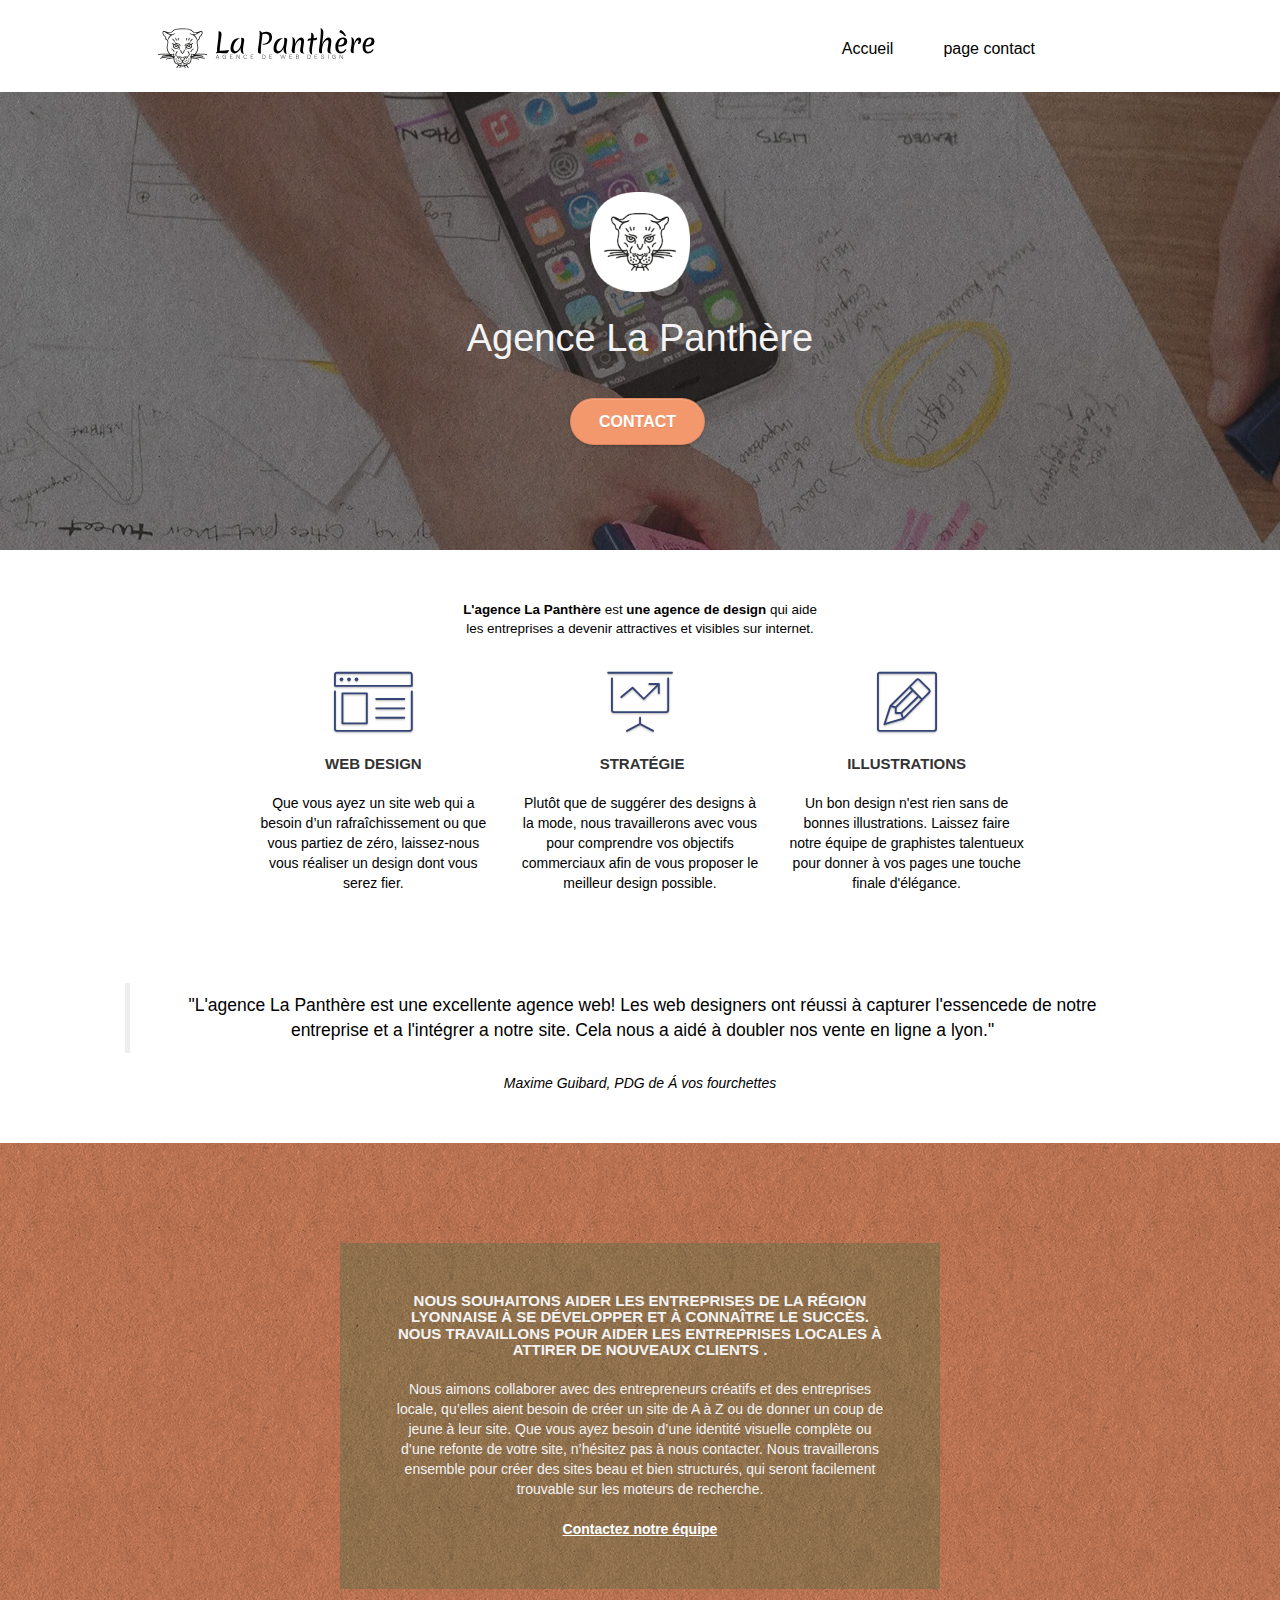
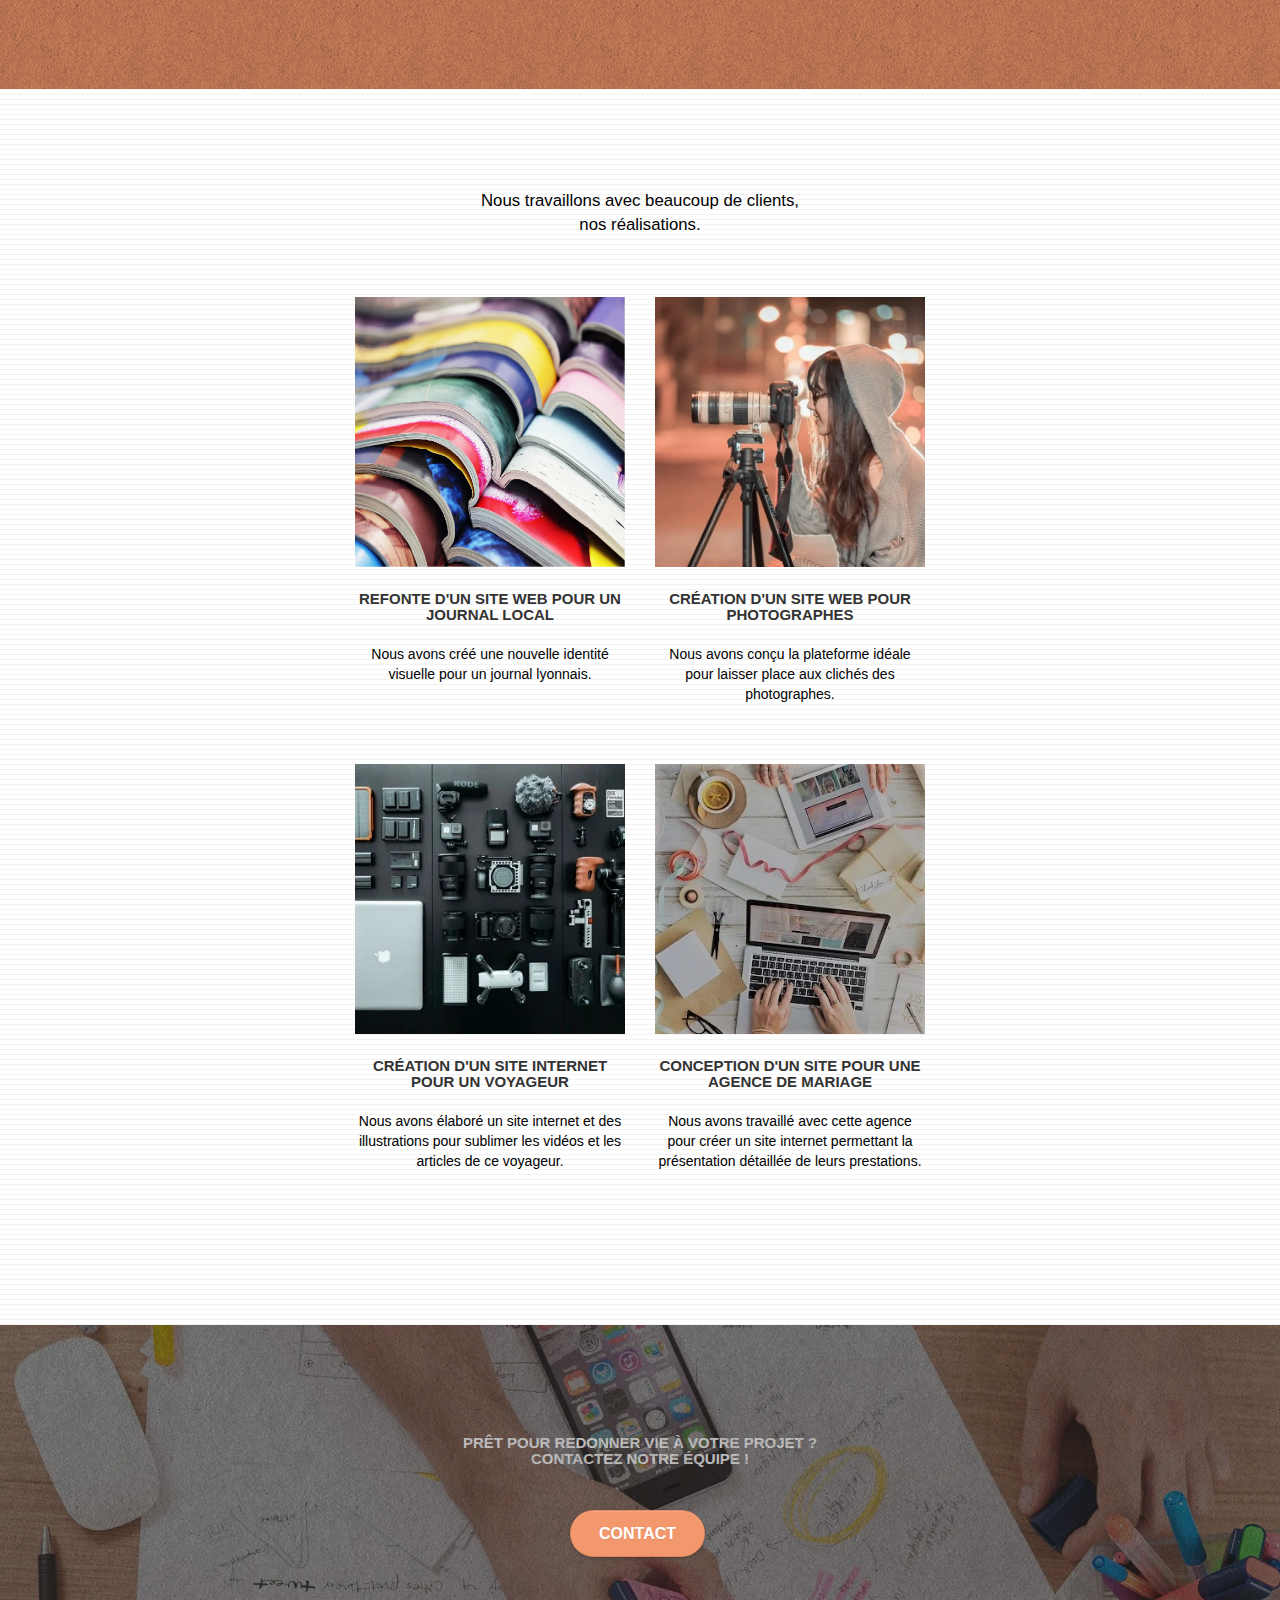
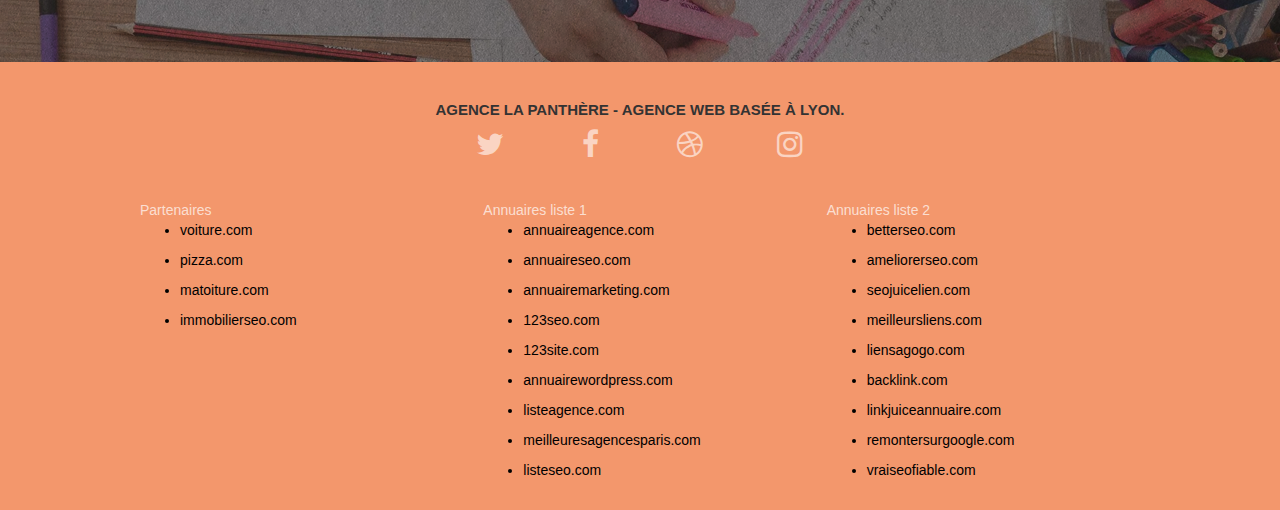
<file: index.html>
<!doctype html>
<html lang="fr">
<head>
    <meta charset="utf-8">
	<link rel="canonical" href="https://nicolas1-96.github.io/Starting-/" />
	<meta name="author" content="Agence La Panthère, Nicolas CASTILLO QUESADA">
	<link rel="shortcut icon" type="image/png" href="favicon.jpg">
    <meta name="keywords" content="seo, google, site web, site internet, agence design paris, agence design, agence design,agence design,agence design,agence design,agence design,agence design,agence design,agence design">
    <meta name="description" content="Agence La Panthère , agence design paris, agence design lion, Création de sites web">
    <meta name="viewport" content="width=device-width, initial-scale=1.0, viewport-fit=cover">
    
	<meta property="og:type" content="website">
	<meta property="og:url" content="https://nicolas1-96.github.io/Starting-/">
	<meta property="og:title" content="La Panthère agence. Agence de web design à Lyon. Stratégie personnalisée. Illustrations d'élégance.">
	<meta property="og:description" content="La Panthère agence, Agence design paris, Création de sites web, Refonte de site web, aide au développement d'entreprise par web design, la statégie, et les illustrations">
	<meta property="og:image" content="https://github.com/nicolas1-96/Starting-/blob/master/img/logo.webp">
	
	<meta property="twitter:card" content="website">
	<meta property="twitter:url" content="https://nicolas1-96.github.io/Starting-/">
	<meta property="twitter:title" content="La Panthère agence. Agence de web design à Lyon. Stratégie personnalisée. Illustrations d'élégance.">
	<meta property="twitter:description" content="La Panthère agence, Agence design paris, Création de sites web, Refonte de site web, aide au développement d'entreprise par web design, la statégie, et les illustrations">
	<meta property="twitter:image" content="https://github.com/nicolas1-96/Starting-/blob/master/img/logo.webp">


	<link rel="stylesheet" type="text/css" href="./css/bootstrap.css">
	<link rel="stylesheet" type="text/css" href="style.css">
	<link rel="stylesheet" type="text/css" href="./css/font-awesome.css">
	<link rel="stylesheet" type="text/css" href="./css/et-line.css">
	
    

    <title>Agence La Panthère, Agence de web design à Lyon, Création de sites web</title>

    
<!-- Analytics -->
 
<!-- Analytics END -->
    
</head>
<body>
<!-- Principal conteneur -->
<div class="page-container">
    
<!-- bloc-0 -->
<div class="bloc bgc-white l-bloc " id="bloc-0">
	<div class="container bloc-sm">

		<nav class="navbar row">
			<div class="navbar-header">
				<div class="keywords" style="color:#cccccc;font-size:1px;"></div>
				<a class="navbar-brand" href="index.html"><img src="img/agence-la-panthere-monochrome.svg" alt="agence-la-panthere-monochrome" height="40" width="250" /></a>
				<div class="keywords" style="color:#cccccc;font-size:1px;"></div>
				<button id="nav-toggle" type="button" class="ui-navbar-toggle navbar-toggle" data-toggle="collapse" data-target=".navbar-1">
						<span class="sr-only">Toggle navigation</span><span class="icon-bar"></span><span class="icon-bar"></span><span class="icon-bar"></span>
					</button>
			</div>
			<div class="collapse navbar-collapse navbar-1 special-dropdown-nav">
				<ul class="site-navigation nav navbar-nav">
					<li>
						<a href="index.html">Accueil</a>
					</li>
					<li>
					</li>
					<li>
						<a href="page2.html">page contact</a>
					</li>
				</ul>
			</div>
		</nav>
	</div>
</div>
<!-- bloc-0 END -->

<!-- bloc-1-presentation -->
<div class="bloc bgc-dark-slate-blue bg-banniere d-bloc bg-t-edge bloc-bg-texture texture-paper b-parallax" id="bloc-1-hero">
	<div class="container bloc-lg">
		<div class="row tight-width-whitespace">
			<div class="col-sm-12">
				<img src="img/logo.webp" class="center-block image-resize-mode" width="100" height="100" alt="Agence La Panthère, agence web paris, création logo paris" />
				<h2 class="text-center hero-bloc-text tc-white ">
					Agence La Panthère
				</h2>
				<div class="text-center">
					<a href="page2.html" class="btn btn-lg btn-clean btn-rd cta-hero btn-atomic-tangerine" id="cta-hero">Contact</a>
				</div>
			</div>
		</div>
	</div>
</div>
<!-- bloc-1-presentation END -->

<!-- bloc-2-services -->
<div class="bloc bgc-white l-bloc" id="bloc-2-services">
	<div class="container bloc-md">
		<div class="text-seo"><p><strong>L'agence La Panthère </strong> est <strong>une agence de design</strong> qui aide
			<br>les entreprises a devenir attractives et visibles sur internet.</p></div>
		<div class="row voffset-lg med-width-whitespace">
			<div class="col-sm-4">
				<div class="text-center">
					<span class="et-icon-browser sm-shadow icon-dark-slate-blue icons icon-lg"></span>
				</div>
				<h3 class="mg-md text-center">
					Web design
				</h3>
				<p class="text-center ">
					Que vous ayez un site web qui a besoin d&rsquo;un rafraîchissement ou que vous partiez de zéro, laissez-nous vous réaliser un design dont vous serez fier.
				</p>
			</div>
			<div class="col-sm-4">
				<div class="text-center">
					<span class="et-icon-presentation sm-shadow icon-dark-slate-blue icons icon-lg"></span>
				</div>
				<h3 class="mg-md text-center">
					&nbsp;Stratégie
				</h3>
				<p class="text-center ">
					Plutôt que de suggérer des designs à la mode, nous travaillerons avec vous pour comprendre vos objectifs commerciaux afin de vous proposer le meilleur design possible.<br>
				</p>
			</div>
			<div class="col-sm-4">
				<div class="text-center">
					<span class="et-icon-edit sm-shadow icon-dark-slate-blue icons icon-lg"></span>
				</div>
				<h3 class="mg-md text-center">
					Illustrations
				</h3>
				<p class="text-center ">
					Un bon design n'est rien sans de bonnes illustrations. Laissez faire notre équipe de graphistes talentueux pour donner à vos pages une touche finale d'élégance.
				</p>
			</div>
		</div>
		<div class="row voffset-lg voffset">
			<blockquote  cite="https://nicolas1-96.github.io/Starting-/" class="remplacement__citation">
				"L'agence La Panthère est une excellente agence web! Les
				  web designers ont réussi à capturer l'essencede de notre 
				  entreprise et a l'intégrer a notre site. Cela nous a aidé à 
				  doubler nos vente en ligne a lyon." 	 
			</blockquote>
			<cite class="remplacement__auteur">Maxime Guibard, PDG de Á vos fourchettes</cite>
		</div>
	</div>
</div>
<!-- bloc-2-services END -->

<!-- bloc-3-what-i-do -->
<div class="bloc tc-white bgc-atomic-tangerine bg-presentation d-bloc bloc-bg-texture texture-paper b-parallax" id="bloc-3-what-i-do">
	<div class="container bloc-lg">
		<div class="row tight-width-whitespace black-background">
			<div class="col-sm-12">
				<h3 class="mg-md text-center tc-white">
					Nous souhaitons aider les entreprises de la région Lyonnaise à se développer et à connaître le succès. Nous travaillons pour aider les entreprises locales à attirer de nouveaux clients .<br>
				</h3>
				<p class="text-center white">
					Nous aimons collaborer avec des entrepreneurs créatifs et des entreprises locale, qu’elles aient besoin de créer un site de A à Z ou de donner un coup de jeune à leur site. Que vous ayez besoin d’une identité visuelle complète ou d’une refonte de votre site, n’hésitez pas à nous contacter. Nous travaillerons ensemble pour créer des sites beau et bien structurés, qui seront facilement trouvable sur les moteurs de recherche. <br><br><a class="ltc-white bold-link" href="page2.html">Contactez notre équipe</a><br>
				</p>
			</div>
		</div>
	</div>
</div>
<!-- bloc-3-what-i-do END -->

<!-- bloc-4-portfolio -->
<div class="bloc bgc-white bg-lines-h2-bg bg-repeat l-bloc" id="bloc-4-portfolio">
	<div class="container bloc-lg">
		<div class="row">
			<div class="col-sm-12 text-center">
				<p class="remplacement__titre-2">Nous travaillons avec beaucoup de clients, <br> nos réalisations.</p>
			</div>
		</div>
		<div class="row tight-width-whitespace portfolio-row">
			<div class="col-sm-6">
				<a href="#" data-lightbox="img/1.webp" data-gallery-id="gallery-1" data-caption="Refonte d'un site web pour un journal local" data-frame="snapshot-lb"><img src="img/1.webp" width="320" height="320" class="img-responsive portfolio-thumb" alt="Empilement de livres ouverts en décalage et aux couleurs diverses." /></a>
				<h3 class="mg-md text-center">
					Refonte d'un site web pour un journal local
				</h3>
				<p class="text-center">
					Nous avons créé une nouvelle identité visuelle pour un journal lyonnais.
				</p>
			</div>
			<div class="col-sm-6">
				<a href="#" data-lightbox="img/2.webp" data-gallery-id="gallery-1" data-caption="Création d'un site web pour photographes" data-frame="snapshot-lb"><img src="img/2.webp" width="320" height="320" class="img-responsive portfolio-thumb" alt="Jeune photographe de rue prenant un cliché dans la nuit." /></a>
				<h3 class="mg-md text-center">
					Création d'un site web pour photographes
				</h3>
				<p class="text-center">
					Nous avons conçu la plateforme idéale pour laisser place aux clichés des photographes.
				</p>
			</div>
		</div>
		<div class="row tight-width-whitespace portfolio-row">
			<div class="col-sm-6">
				<a href="#" data-lightbox="img/3.webp" data-gallery-id="gallery-1" data-caption="Création d'un site internet pour un voyageur" data-frame="snapshot-lb"><img src="img/3.webp" width="320" height="320" class="img-responsive portfolio-thumb"  alt="Divers éléments d'appareils photo, ordinateur, micro, batteries d'énergie..." /></a>
				<h3 class="mg-md text-center">
					Création d'un site internet pour un voyageur
				</h3>
				<p class="text-center">
					Nous avons élaboré un site internet et des illustrations pour sublimer les vidéos et les articles de ce voyageur.
				</p>
			</div>
			<div class="col-sm-6">
				<a href="#" data-lightbox="img/4.webp" data-gallery-id="gallery-1" data-caption="Conception d'un site pour une agence de mariage" data-frame="snapshot-lb"><img src="img/4.webp" width="320" height="320" class="img-responsive portfolio-thumb" alt="Table de travail avec des rubans, des cartes postales, ciseau, des enveloppes, du scotch..." /></a>
				<h3 class="mg-md text-center">
					Conception d'un site pour une agence de mariage
				</h3>
				<p class="text-center">
					Nous avons travaillé avec cette agence pour créer un site internet permettant la présentation détaillée de leurs prestations.
				</p>
			</div>
		</div>
	</div>
</div>
<!-- bloc-4-portfolio END -->

<!-- bloc-5-cta -->
<div class="bloc bgc-dark-slate-blue bg-banniere d-bloc bloc-bg-texture texture-paper" id="bloc-5-cta">
	<div class="container bloc-lg">
		<div class="row">
			<h3 class="mg-md text-center tc-white">
				Prêt pour redonner vie à votre projet ?<br>Contactez notre équipe !
			</h3>
			<div class="col-sm-12 text-center">
				<a href="page2.html" class="btn btn-atomic-tangerine btn-clean btn-rd btn-lg cta-hero">Contact</a>
			</div>
		</div>
	</div>
</div>
<!-- bloc-5-cta END -->

<!-- Footer - bloc-8 -->
<footer>
 <div class="bloc bgc-atomic-tangerine d-bloc" id="bloc-8">
	<div class="container bloc-sm">
		<div class="row">
			<div class="col-sm-12">
				<h3 class="text-center titre-footer">
					Agence La Panthère - Agence web basée à Lyon.</h3>
				<div class="row row-no-gutters social">
					<div class="col-sm-3">
						<div class="text-center">
							<a class="social" href="https://twitter.com "><span class="fa fa-twitter icon-md"></span></a>
						</div>
					</div>
					<div class="col-sm-3">
						<div class="text-center">
							<a class="social" href="https://fr-fr.facebook.com"><span class="fa fa-facebook icon-md"></span></a>
						</div>
					</div>
					<div class="col-sm-3">
						<div class="text-center">
							<a class="social" href="https://dribbble.com"><span class="fa fa-dribbble icon-md"></span></a>
						</div>
					</div>
					<div class="col-sm-3">
						<div class="text-center">
							<a class="social" href="https://www.instagram.com"><span class="fa fa-instagram icon-md"></span></a>
						</div>
					</div>
					<div class="keywords" style="color:#F3976C;">Agence web à paris, stratégie web, web design, illustrations, design de site web, site web, web, internet, site internet, site</div>
				</div>
				<div class="row">
					<div class="col-sm-4">
						Partenaires
							<ul class="liens-footer">
								<li>voiture.com</li>
								<li>pizza.com</li>
								<li>matoiture.com</li>
								<li>immobilierseo.com</li>
							</ul>		
					</div>
					<div class="col-sm-4">
						Annuaires liste 1
						<ul class="liens-footer">
							<li>annuaireagence.com</li>
							<li>annuaireseo.com</li>
							<li>annuairemarketing.com</li>
							<li>123seo.com</li>
							<li>123site.com</li>
							<li>annuairewordpress.com</li>
							<li>listeagence.com</li>
							<li>meilleuresagencesparis.com</li>
							<li>listeseo.com</li>
						</ul>
					</div>
					<div class="col-sm-4">
						Annuaires liste 2
						<ul class="liens-footer">
							<li>betterseo.com</li>
							<li>ameliorerseo.com</li>
							<li>seojuicelien.com</li>
							<li>meilleursliens.com</li>
							<li>liensagogo.com</li>
							<li>backlink.com</li>
							<li>linkjuiceannuaire.com</li>
							<li>remontersurgoogle.com</li>
							<li>vraiseofiable.com</li>
						</ul>
					</div>
				</div>
			</div>
		</div>
	</div>
 </div>
</footer>
<!-- Footer - bloc-8 END -->

</div>
<!-- Principal conteneur END -->
    
<script src="./js/jquery-2.1.0.js"></script>
	<script src="./js/bootstrap.js"></script>
	<script src="./js/blocs.js"></script>
	<script src="./js/jquery.touchSwipe.js" defer></script>
	<script src="./js/gmaps.js"></script>
</body>
</html>
</file>
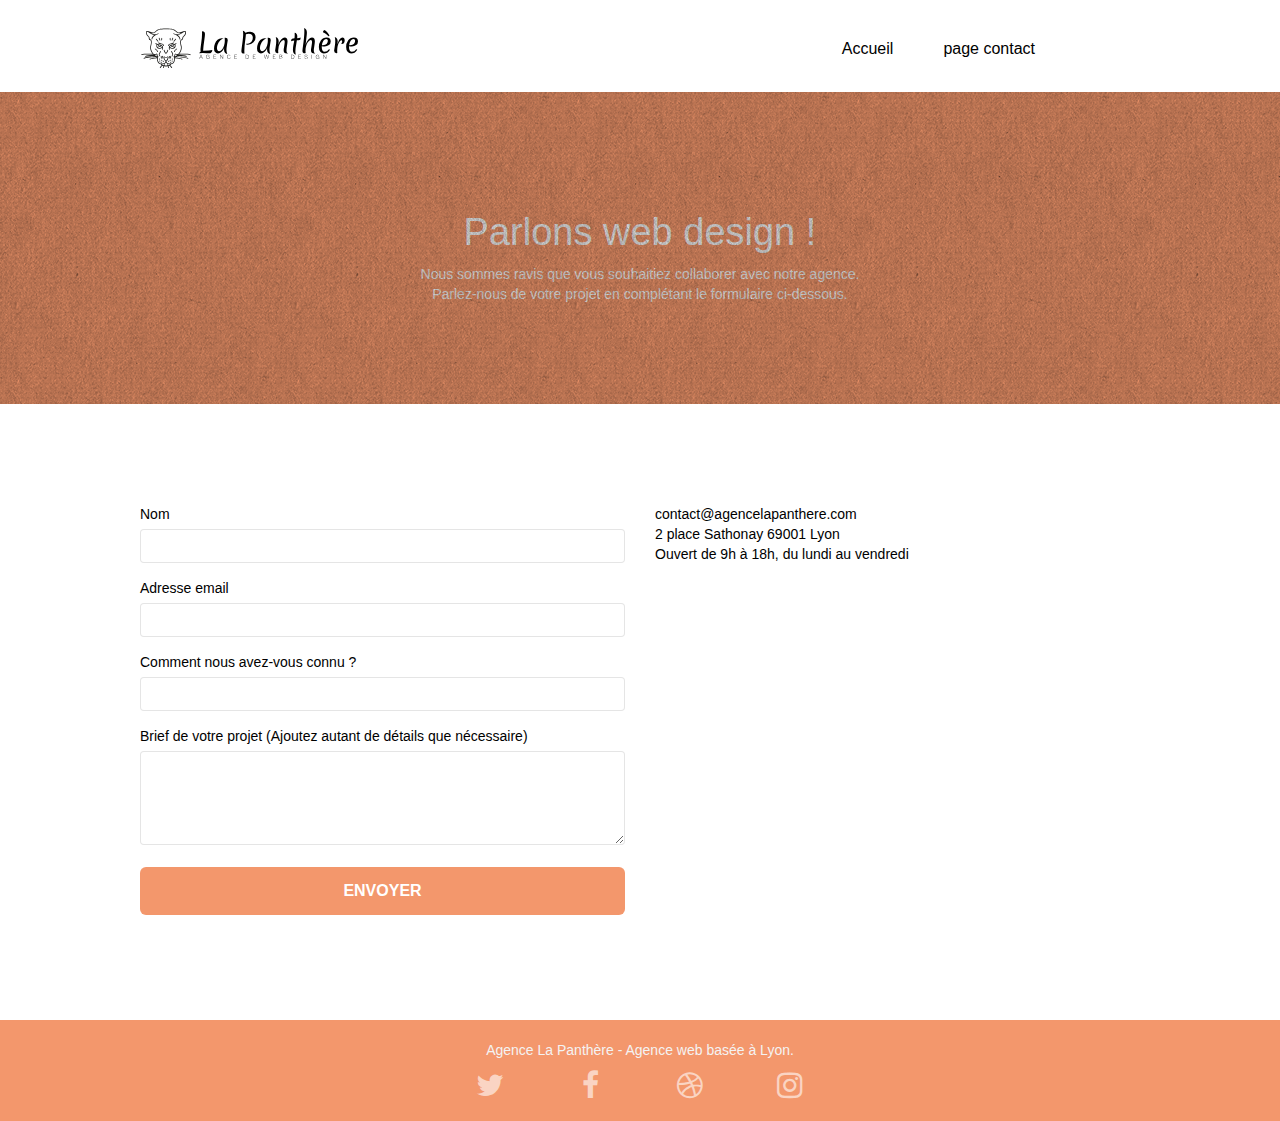
<file: page2.html>
<!doctype html>
<html lang="en">
<head>
    <meta charset="utf-8">
    <meta name="keywords" content="">
    <meta name="description" content="">
    <meta name="viewport" content="width=device-width, initial-scale=1.0, viewport-fit=cover">
    <link rel="shortcut icon" type="image/png" href="favicon.jpg">
    
	<meta property="og:type" content="website">
	<meta property="og:url" content="https://nicolas1-96.github.io/Starting-/">
	<meta property="og:title" content="La Panthère agence. Agence de web design à Lyon. Stratégie personnalisée. Illustrations d'élégance.">
	<meta property="og:description" content="La Panthère agence, Agence design paris, Création de sites web, Refonte de site web, aide au développement d'entreprise par web design, la statégie, et les illustrations">
	<meta property="og:image" content="https://github.com/nicolas1-96/Starting-/blob/master/img/logo.webp">
	
	<meta property="twitter:card" content="website">
	<meta property="twitter:url" content="https://nicolas1-96.github.io/Starting-/">
	<meta property="twitter:title" content="La Panthère agence. Agence de web design à Lyon. Stratégie personnalisée. Illustrations d'élégance.">
	<meta property="twitter:description" content="La Panthère agence, Agence design paris, Création de sites web, Refonte de site web, aide au développement d'entreprise par web design, la statégie, et les illustrations">
	<meta property="twitter:image" content="https://github.com/nicolas1-96/Starting-/blob/master/img/logo.webp">

	<link rel="stylesheet" type="text/css" href="./css/bootstrap.css">
	<link rel="stylesheet" type="text/css" href="style.css">
	<link rel="stylesheet" type="text/css" href="./css/font-awesome.css">
	<link rel="stylesheet" type="text/css" href="./css/et-line.css">
	
    
	
    <title>page contact, Agence La Panthère, Agence de web design à Lyon, Création de sites web</title>

    
<!-- Analytics -->
 
<!-- Analytics END -->
    
</head>
<body>
<!-- Principal conteneur -->
<div class="page-container">
    
<!-- bloc-0 -->
<div class="bloc bgc-white l-bloc " id="bloc-0">
	<div class="container bloc-sm">
		<nav class="navbar row">
			<div class="navbar-header">
				<a class="navbar-brand" href="index.html"><img src="img/agence-la-panthere-monochrome.svg" alt="atlanta web design logo" height="40" /></a>
				<button id="nav-toggle" type="button" class="ui-navbar-toggle navbar-toggle" data-toggle="collapse" data-target=".navbar-1">
					<span class="sr-only">Toggle navigation</span><span class="icon-bar"></span><span class="icon-bar"></span><span class="icon-bar"></span>
				</button>
			</div>
			<div class="collapse navbar-collapse navbar-1 special-dropdown-nav">
				<ul class="site-navigation nav navbar-nav">
					<li class="liens">
						<a href="index.html">Accueil</a>
					</li>
					
					<li>
						<a href="page2.html">page contact</a>
					</li>
				</ul>
			</div>
		</nav>
	</div>
</div>
<!-- bloc-0 END -->

<!-- bloc-6 -->
<div class="bloc bg-dots-bg bg-repeat bgc-atomic-tangerine d-bloc bloc-bg-texture texture-paper" id="bloc-6">
	<div class="container bloc-lg">
		<div class="row">
			<div class="text-center">
				<h1 class="text-center hero-bloc-text tc-white">
					Parlons web design !
				</h1>
				<p class="text-center mg-lg tc-white tight-width-whitespace">
					Nous sommes ravis que vous souhaitiez collaborer avec notre agence.<br>
					Parlez-nous de votre projet en complétant le formulaire ci-dessous.
				</p>
			</div>
		</div>
	</div>
</div>
<!-- bloc-6 END -->

<!-- bloc-7 -->
<div class="bloc bgc-white l-bloc" id="bloc-7">
	<div class="container bloc-lg">
		<div class="row">
			<div class="col-sm-6">
				
					<div class="form-group">
						<label>
							Nom
						</label>
						<input id="name" class="form-control" required />
					</div>
					<div class="form-group">
						<label>
							Adresse email
						</label>
						<input id="email" class="form-control" type="email" required />
					</div>
					<div class="form-group">
						<label>
							Comment nous avez-vous connu ?
						</label>
						<input class="form-control" type="email" required id="input_504" />
					</div>
					<div class="form-group">
						<label>
							Brief de votre projet (Ajoutez autant de détails que nécessaire)<br>
						</label><textarea id="message" class="form-control" rows="4" cols="50" required></textarea>
					</div> 
					<button class="bloc-button btn btn-lg btn-block cta-hero btn-atomic-tangerine" type="submit">
						Envoyer
					</button>
				
			</div>
			<div class="col-sm-6">
				<p>
					contact@agencelapanthere.com<br>2 place Sathonay 69001 Lyon<br>Ouvert de 9h à 18h, du lundi au vendredi<br>
				</p>
			</div>
		</div>
	</div>
</div>
<!-- bloc-7 END -->

<!-- ScrollToTop Button -->
<a class="bloc-button btn btn-d scrollToTop" onclick="scrollToTarget('1')"><span class="fa fa-chevron-up"></span></a>
<!-- ScrollToTop Button END-->


<!-- Footer - bloc-8 -->
<div class="bloc bgc-atomic-tangerine d-bloc" id="bloc-8">
	<div class="container bloc-sm">
		<div class="row">
			<div class="col-sm-12">
				<p class="text-center white">
					Agence La Panthère - Agence web basée à Lyon.<br>
				</p>
				<div class="row row-no-gutters social">
					<div class="col-sm-3">
						<div class="text-center">
							<a class="social" href="https://twitter.com"><span class="fa fa-twitter icon-md"></span></a>
						</div>
					</div>
					<div class="col-sm-3">
						<div class="text-center">
							<a class="social" href="https://fr-fr.facebook.com"><span class="fa fa-facebook icon-md"></span></a>
						</div>
					</div>
					<div class="col-sm-3">
						<div class="text-center">
							<a class="social" href="https://dribbble.com"><span class="fa fa-dribbble icon-md"></span></a>
						</div>
					</div>
					<div class="col-sm-3">
						<div class="text-center">
							<a class="social" href="https://www.instagram.com"><span class="fa fa-instagram icon-md"></span></a>
						</div>
					</div>
				</div>
			</div>
		</div>
	</div>
</div>
<!-- Footer - bloc-8 END -->

</div>
<!-- Principal conteneur END -->

<script src="./js/jquery-2.1.0.js"></script>
<script src="./js/bootstrap.js"></script>
<script src="./js/blocs.js"></script>
<script src="./js/jquery.touchSwipe.js" defer></script>
<script src="./js/gmaps.js"></script>

</body>
</html>
</file>
<file: style.css>
body {
    margin: 0;
    padding: 0;
    background: #FFF;
    overflow-x: hidden;
    
}


button {
    transition: all .3s ease-in-out;
    outline: none!important;
}

a:hover {
    text-decoration: none;
    cursor: pointer;
}

#page-loading-blocs-notifaction {
    position: fixed;
    top: 0;
    bottom: 0;
    width: 100%;
    z-index: 100000;
    background: #FFFFFF url("img/pageload-spinner.gif") no-repeat center center;
}

.bloc {
    width: 100%;
    clear: both;
    background: 50% 50% no-repeat;
    padding: 0 50px;
    -webkit-background-size: cover;
    -moz-background-size: cover;
    -o-background-size: cover;
    background-size: cover;
    position: relative;
}

.bloc .container {
    padding-left: 0;
    padding-right: 0;
}

.bloc-lg {
    padding: 100px 50px;
}

.bloc-md {
    padding: 50px;
}

.bloc-sm {
    padding: 20px 50px;
}

.bg-center,
.bg-l-edge,
.bg-r-edge,
.bg-t-edge,
.bg-b-edge,
.bg-tl-edge,
.bg-bl-edge,
.bg-tr-edge,
.bg-br-edge,
.bg-repeat {
    -webkit-background-size: auto!important;
    -moz-background-size: auto!important;
    -o-background-size: auto!important;
    background-size: auto!important;
}

.bg-repeat {
    background: repeat;
}

.bg-t-edge {
    background: top no-repeat;
}

.bloc-bg-texture::before {
    content: "";
    background-size: 2px 2px;
    position: absolute;
    top: 0;
    bottom: 0;
    left: 0;
    right: 0;
}

.texture-paper::before {
    background: url("img/texture-paper.webp");
    background-size: 280px 280px;
}

.b-parallax {
    background-attachment: fixed;
}

.d-bloc {
    color: rgba(255, 255, 255, .7);
}

.d-bloc button:hover {
    color: rgba(255, 255, 255, .9);
}

.d-bloc .icon-round,
.d-bloc .icon-square,
.d-bloc .icon-rounded,
.d-bloc .icon-semi-rounded-a,
.d-bloc .icon-semi-rounded-b {
    border-color: rgba(255, 255, 255, .9);
}

.d-bloc .divider-h span {
    border-color: rgba(255, 255, 255, .2);
}

.d-bloc .a-btn,
.d-bloc .navbar a,
.d-bloc .navbar-brand,
.d-bloc a .icon-sm,
.d-bloc a .icon-md,
.d-bloc a .icon-lg,
.d-bloc a .icon-xl,
.d-bloc h1 a,
.d-bloc h2 a,
.d-bloc h3 a,
.d-bloc h4 a,
.d-bloc h5 a,
.d-bloc h6 a,
.d-bloc p a {
    color: rgba(255, 255, 255, .6);
}

.d-bloc .a-btn:hover,
.d-bloc .navbar a:hover,
.d-bloc .navbar-brand:hover,
.d-bloc a:hover .icon-sm,
.d-bloc a:hover .icon-md,
.d-bloc a:hover .icon-lg,
.d-bloc a:hover .icon-xl,
.d-bloc h1 a:hover,
.d-bloc h2 a:hover,
.d-bloc h3 a:hover,
.d-bloc h4 a:hover,
.d-bloc h5 a:hover,
.d-bloc h6 a:hover,
.d-bloc p a:hover {
    color: rgba(255, 255, 255, 1);
}

.d-bloc .navbar-toggle .icon-bar {
    background: rgba(255, 255, 255, 1);
}

.d-bloc .btn-wire,
.d-bloc .btn-wire:hover {
    color: rgba(255, 255, 255, 1);
    border-color: rgba(255, 255, 255, 1);
}

.d-bloc .panel {
    color: rgba(0, 0, 0, .5);
}

.d-bloc .panel button:hover {
    color: rgba(0, 0, 0, .7);
}

.d-bloc .panel icon {
    border-color: rgba(0, 0, 0, .7);
}

.d-bloc .panel .divider-h span {
    border-color: rgba(0, 0, 0, .1);
}

.d-bloc .panel .a-btn {
    color: rgba(0, 0, 0, .6);
}

.d-bloc .panel .a-btn:hover {
    color: rgba(0, 0, 0, 1);
}

.d-bloc .panel .btn-wire,
.d-bloc .panel .btn-wire:hover {
    color: rgba(0, 0, 0, .7);
    border-color: rgba(0, 0, 0, .3);
}

.d-bloc .panel,
.l-bloc {
    color: rgba(0, 0, 0, .5);
}

.d-bloc .panel button:hover,
.l-bloc button:hover {
    color: rgba(0, 0, 0, .7);
}

.l-bloc .icon-round,
.l-bloc .icon-square,
.l-bloc .icon-rounded,
.l-bloc .icon-semi-rounded-a,
.l-bloc .icon-semi-rounded-b {
    border-color: rgba(0, 0, 0, .7);
}

.d-bloc .panel .divider-h span,
.l-bloc .divider-h span {
    border-color: rgba(0, 0, 0, .1);
}

.d-bloc .panel .a-btn,
.l-bloc .a-btn,
.l-bloc .navbar a,
.l-bloc .navbar-brand,
.l-bloc a .icon-sm,
.l-bloc a .icon-md,
.l-bloc a .icon-lg,
.l-bloc a .icon-xl,
.l-bloc h1 a,
.l-bloc h2 a,
.l-bloc h3 a,
.l-bloc h4 a,
.l-bloc h5 a,
.l-bloc h6 a,
.l-bloc p a {
    color: rgba(0, 0, 0, .6);
}

.d-bloc .panel .a-btn:hover,
.l-bloc .a-btn:hover,
.l-bloc .navbar a:hover,
.l-bloc .navbar-brand:hover,
.l-bloc a:hover .icon-sm,
.l-bloc a:hover .icon-md,
.l-bloc a:hover .icon-lg,
.l-bloc a:hover .icon-xl,
.l-bloc h1 a:hover,
.l-bloc h2 a:hover,
.l-bloc h3 a:hover,
.l-bloc h4 a:hover,
.l-bloc h5 a:hover,
.l-bloc h6 a:hover,
.l-bloc p a:hover {
    color: rgba(0, 0, 0, 1);
}

.l-bloc .navbar-toggle .icon-bar {
    color: rgba(0, 0, 0, .6);
}

.d-bloc .panel .btn-wire,
.d-bloc .panel .btn-wire:hover,
.l-bloc .btn-wire,
.l-bloc .btn-wire:hover {
    color: rgba(0, 0, 0, .7);
    border-color: rgba(0, 0, 0, .3);
}

.voffset {
    margin-top: 30px;
}

.voffset-lg {
    margin-top: 80px;
}

.row-no-gutters {
    margin-right: 0;
    margin-left: 0;
}

.row.row-no-gutters > [class^="col-"],
.row.row-no-gutters > [class*=" col-"] {
    padding-right: 0;
    padding-left: 0;
}

#bloc-1-hero h1 {
    font-size: 32px;
}

.navbar {
    margin-bottom: 0;
    z-index: 1;
}

.navbar-brand {
    height: auto;
    padding: 3px 15px;
    font-size: 25px;
    font-weight: normal;
    font-weight: 600;
    line-height: 44px;
}

.navbar-brand img {
    max-height: 200px;
    margin: 0 5px 0 0;
    display: inline;
}

.navbar-brand img[src$=svg] {
    min-width: 100px;
}

.nav-center .navbar-brand img {
    margin: 0;
}

.navbar .nav {
    padding-top: 2px;
    margin-right: -16px;
    float: right;
    z-index: 1;
}

.nav > li {
    float: left;
    margin-top: 4px;
    font-size: 16px;
}

.navbar-nav .open .dropdown-menu > li > a {
    text-align: inherit;
}

.nav > li a:hover,
.nav > li a:focus {
    background: transparent;
}

.navbar-toggle {
    margin: 10px 10px 0 0;
    border: 0px;
}

.navbar-toggle:hover {
    background: transparent!important;
}

.navbar-toggle .icon-bar {
    background-color: rgba(0, 0, 0, .5);
    width: 26px;
}

.nav-invert .navbar .nav {
    float: left;
}

.nav-invert .navbar-header,
.nav-invert .navbar-brand {
    float: right;
    position: relative;
    z-index: 2;
}

@media (min-width: 768px) {
    .site-navigation {
        position: absolute;
        top: 50%;
        right: 10rem;
        transform: translate(0, -50%);
        -webkit-transform: translateY(-50%);
    }
    .nav > li .dropdown-menu a,
    .nav > li .dropdown-menu a:hover {
        color: #484848;
    }
    .nav-invert .site-navigation {
        left: 0;
        right: 0;
    }
    .nav-center {
        text-align: center;
    }
    .nav-center .navbar-header {
        width: 100%;
    }
    .nav-center .navbar-header,
    .nav-center .navbar-brand,
    .nav-center .nav > li {
        float: none;
        display: inline-block;
    }
    .nav-center .site-navigation {
        position: relative;
        width: 100%;
        right: 0;
        margin-right: 0px;
        margin-top: 20px;
    }
    .nav-center.mini-nav .navbar-toggle {
        float: none;
        margin: 10px auto 0;
    }
}

.nav > li > .dropdown a {
    background: none!important;
    display: block;
    padding: 14px 15px;
}

nav .caret {
    margin: 0 5px;
}

.dropdown-menu .dropdown-menu {
    top: -8px;
    left: 100%;
}

.dropdown-menu .dropmenu-flow-right {
    top: 100%;
    left: 0;
    margin-left: -1px;
    border-top-left-radius: 0;
    border-top-right-radius: 0;
}

.dropdown-menu .dropdown span {
    border: 4px solid black;
    border-top-color: transparent;
    border-right-color: transparent;
    border-bottom-color: transparent;
    margin: 6px -5px 0 0!important;
    float: right;
}

.mg-md {
    margin-top: 10px;
    margin-bottom: 20px;
}

.mg-lg {
    margin-top: 10px;
    margin-bottom: 40px;
}

.btn {
    margin: 0 5px 5px 0;
}

.btn.pull-right {
    margin: 0 0 5px 5px;
}

.btn-d,
.btn-d:hover,
.btn-d:focus {
    color: #FFF;
    background: rgba(0, 0, 0, .3);
}

button {
    outline: none!important;
}

.btn-rd {
    border-radius: 40px;
}

.btn-clean {
    border: 1px solid rgba(0, 0, 0, .08);
    border-bottom-color: rgba(0, 0, 0, .1);
    text-shadow: 0 1px 0 rgba(0, 0, 1, .1);
    box-shadow: 0 1px 3px rgba(0, 0, 1, .25), inset 0 1px 0 0 rgba(255, 255, 255, .15);
}

.icon-md {
    font-size: 30px!important;
}

.icon-lg {
    font-size: 60px!important;
}

.sm-shadow {
    text-shadow: 0 1px 2px rgba(0, 0, 0, .3);
}

.panel-sq,
.panel-sq .panel-heading,
.panel-sq .panel-footer {
    border-radius: 0;
}

.panel-rd {
    border-radius: 30px;
}

.panel-rd .panel-heading {
    border-radius: 29px 29px 0 0;
}

.panel-rd .panel-footer {
    border-radius: 0 0 29px 29px;
}

.form-control {
    border-color: rgba(0, 0, 0, .1);
    box-shadow: none;
}

.scrollToTop {
    width: 40px;
    height: 40px;
    position: fixed;
    bottom: 20px;
    right: 20px;
    opacity: 0;
    z-index: 500;
    transition: all .3s ease-in-out;
}

.scrollToTop span {
    margin-top: 6px;
}

.showScrollTop {
    font-size: 14px;
    opacity: 1;
}

a[data-lightbox] {
    position: relative;
    display: block;
    text-align: center;
}

a[data-lightbox]:hover::before {
    content: "+";
    font-family: "HelveticaNeue-Light", "Helvetica Neue Light", "Helvetica Neue", Helvetica, Arial;
    font-size: 32px;
    width: 50px;
    height: 50px;
    margin-left: -25px;
    border-radius: 50%;
    background: rgba(0, 0, 0, .6);
    color: #FFF;
    font-weight: 100;
    z-index: 1;
    position: absolute;
    top: 50%;
    transform: translateY(-50%);
    -webkit-transform: translateY(-50%);
}

a[data-lightbox]:hover img {
    opacity: 0.6;
    -webkit-animation-fill-mode: none;
    animation-fill-mode: none;
}

#lightbox-modal {
    display: flex;
    align-items: center;
}

#lightbox-modal .modal-dialog {
    width: 90%;
    max-width: 900px;
    margin: 0 auto 0;
}

#lightbox-modal .modal-dialog img {
    max-height: 90vh;
    margin: 0 auto;
}

.lightbox-caption {
    padding: 20px;
    color: #FFF;
    background: rgba(0, 0, 0, .5);
    position: absolute;
    left: 15px;
    right: 15px;
    bottom: 5px;
}

.close-lightbox {
    color: #FFF;
    font-size: 30px;
    position: absolute;
    top: 20px;
    right: 20px;
    z-index: 20;
    background: rgba(0, 0, 0, .5);
    border: none;
    line-height: 30px;
    padding: 0 9px 5px;
    opacity: 0.3;
}

.close-lightbox:hover,
.next-lightbox:hover,
.prev-lightbox:hover {
    opacity: 1.0;
    color: #FFF;
}

.next-lightbox,
.prev-lightbox {
    font-size: 20px;
    color: rgba(255, 255, 255, .9);
    background: rgba(0, 0, 0, .5);
    transition: all .2s ease-in-out;
    position: absolute;
    top: 45%;
    z-index: 1;
    opacity: 0.4;
}

.next-lightbox {
    padding: 6px 8px 1px 13px;
    right: 25px;
}

.prev-lightbox {
    padding: 6px 13px 1px 10px;
    left: 25px;
}

.snapshot-lb .modal-body {
    padding-bottom: 45px;
}

.snapshot-lb .lightbox-caption {
    padding: 0;
    color: rgba(0, 0, 0, .5);
    background: none;
}

h1,
h2,
h3,
h4,
h5,
h6,
p,
label,
.btn,
a {
    font-family: "helvetica";
    font-weight: 400;
    color: #000000!important;
}

.container {
    max-width: 1000px;
}

.hero-bloc-text {
    font-size: 38px;
}

.hero-bloc-text-sub {
    font-size: 36px;
}

.statement-bloc-text {
    line-height: 26px;
    font-style: italic;
    font-size: 20px;
    text-align: center;
    font-weight: lighter;
    max-width: 520px;
    margin: auto auto auto auto;
}
.text-seo p {
    font-family: "helvetica";
    font-size: 13.4px;
    text-align: center;
}

.remplacement__citation{
    text-align: center;
    color: #000000;
}

.remplacement__auteur{
    display: flex;
    justify-content: center;
    align-items: center;
    color: #000000;
}

.liens-footer li {
    margin-bottom: 10px;
    color: #000000;
}
.titre-footer{
    color: #000000;
}

p {
    font-size: 14px;
}
.remplacement__titre-2{
    font-size: larger;
}


.tight-width-whitespace {
    max-width: 600px;
    margin: auto auto auto auto;
}

.h1 {
    font-size: 20px;
    font-family: "Open Sans";
}
.site-navigation a{
    margin-right: 20px;
}

.cta-hero {
    margin-top: 22px;
    color: #FFFFFF!important;
    text-transform: uppercase;
    padding: 12px 28px 12px 28px;
    font-size: 16px;
    font-weight: 700;
}

.social {
    max-width: 400px;
    margin: auto auto auto auto;
}

h2 {
    font-size: 22px;
    line-height: 1.4em;
}

h3 {
    font-size: 15px;
    text-transform: uppercase;
    font-weight: 700;
    color: #333333!important;
}

.med-width-whitespace {
    max-width: 800px;
    margin: auto auto auto auto;
    box-shadow: 0px 0px 0px #000000;
}

h1 {
    color: #333333!important;
}

h4 {
    color: #333333!important;
}

.icons {
    margin-bottom: 14px;
    margin-top: 24px;
}

.white {
    color: #f3f3f3!important;
}

.portfolio-thumb {
    margin-bottom: 24px;
    
}

.portfolio-row {
    margin-bottom: 44px;
    margin-top: 50px;
}

.avatar {
    box-shadow: 0px 4px 9px rgba(0, 0, 0, 0.3);
}

.black-background {
    background-color: rgba(165, 147, 99, 0.7);
    padding: 40px 40px 40px 40px;
}

.bold-link {
    font-weight: 900;
    text-decoration: underline!important;
}

.bgc-white {
    background-color: #FFFFFF;
}

.bgc-dark-slate-blue {
    background-color: #364577;
}

.bgc-atomic-tangerine {
    background-color: #F3976C;
}

.tc-white {
    color: #f3f3f3!important;
}

.btn-atomic-tangerine {
    background: #F3976C;
    color: #FFFFFF!important;
}

.btn-atomic-tangerine:hover {
    background: #c27956!important;
    color: #FFFFFF!important;
}

.ltc-white {
    color: #FFFFFF!important;
}

.ltc-white:hover {
    color: #cccccc!important;
}

.ltc-atomic-tangerine {
    color: #F3976C!important;
}

.ltc-atomic-tangerine:hover {
    color: #c27956!important;
}

.icon-dark-slate-blue {
    color: #364577!important;
    border-color: #364577!important;
}

.bg-dots-bg {
    background-image: url("img/dots-bg.webp");
}

.bg-lines-h2-bg {
    background-image: url("img/lines-h2-bg.webp");
}

.bg-banniere {
    background-image: url("img/agence-la-panthere.webp");
}

.bg-presentation {
    background-image: url("img/image-de-presentation.webp");
}

@media (max-width: 1024px) {
    .bloc {
        padding-left: 20px;
        padding-right: 20px;
    }
    .bloc.full-width-bloc,
    .bloc-tile-2.full-width-bloc .container,
    .bloc-tile-3.full-width-bloc .container,
    .bloc-tile-4.full-width-bloc .container {
        padding-left: 0;
        padding-right: 0;
    }
}

@media (max-width: 992px) and (min-width: 768px) {
    .navbar .nav {
        max-width: 80%
    }
    .nav-center.navbar .nav {
        max-width: 100%
    }
}

@media only screen and (min-width: 768px) and (max-width: 1024px) and (orientation: landscape) {
    .b-parallax {
        background-attachment: scroll;
    }
}

@media only screen and (min-width: 1024px) and (max-width: 1366px) and (-webkit-min-device-pixel-ratio: 1.5) {
    .b-parallax {
        background-attachment: scroll;
    }
}

@media (max-width: 991px) {
    .container {
        width: 100%;
    }
    .b-parallax {
        background-attachment: scroll;
    }
    .page-container,
    #hero-bloc {
        overflow-x: hidden;
        position: relative;
    }
    
    .bloc-group,
    .bloc-group .bloc {
        display: block;
        width: 100%;
    }
    .bloc-fill-screen .fill-bloc-top-edge,
    .bloc-fill-screen .fill-bloc-bottom-edge {
        padding: 0 20px;
        
    }
}

@media (max-width: 767px) {
    .page-container {
        overflow-x: hidden;
        position: relative;
    }
    h1,
    h2,
    h3,
    h4,
    h5,
    h6,
    p,
    #disqus_thread {
        padding-left: 10px!important;
        padding-right: 10px!important;
    }
    .b-parallax {
        background-attachment: scroll;
    }
    .navbar .nav {
        padding-top: 0;
        border-top: 1px solid rgba(0, 0, 0, .2);
        float: none!important;
    }
    .navbar.row {
        margin-left: 0;
        margin-right: 0;
    }
    .site-navigation {
        position: inherit;
        transform: none;
        -webkit-transform: none;
        -ms-transform: none;
    }
    .nav > li {
        margin-top: 0;
        border-bottom: 1px solid rgba(0, 0, 0, .1);
        background: rgba(0, 0, 0, .05);
        text-align: left;
        padding-left: 15px;
        width: 100%;
    }
    .nav > li:hover {
        background: rgba(0, 0, 0, .08);
    }
    .dropdown .dropdown a .caret {
        float: none;
        margin: 5px 0 0 10px!important;
        border: 4px solid black;
        border-bottom-color: transparent;
        border-right-color: transparent;
        border-left-color: transparent;
    }
    #hero-bloc .navbar .nav {
        background: rgba(0, 0, 0, .8);
    }
    #hero-bloc .navbar .nav a {
        color: rgba(255, 255, 255, .6);
    }
    .hero {
        padding: 50px 0;
    }
    .hero-nav {
        left: -1px;
        right: -1px;
    }
    .navbar-collapse {
        padding: 0;
        overflow-x: hidden;
        -webkit-box-shadow: none;
        box-shadow: none;
    }
    .navbar-brand img {
        max-height: 40px;
        width: auto;
    }
    .nav-invert .navbar-header {
        float: none;
        width: 100%;
    }
    .nav-invert .navbar-toggle {
        float: left;
        margin-left: 10px;
    }
    .bloc {
        padding-left: 0;
        padding-right: 0;
    }
    .bloc-xxl,
    .bloc-xl,
    .bloc-lg {
        padding: 40px 0;
    }
    .bloc-sm,
    .bloc-md {
        padding-left: 0;
        padding-right: 0;
    }
    .bloc-tile-2 .container,
    .bloc-tile-3 .container,
    .bloc-tile-4 .container,
    .bloc-fill-screen .fill-bloc-top-edge,
    .bloc-fill-screen .fill-bloc-bottom-edge {
        padding-left: 0;
        padding-right: 0;
    }
    .a-block {
        padding: 0 10px;
    }
    .btn-dwn {
        display: none;
    }
    .voffset {
        margin-top: 5px;
    }
    .voffset-md {
        margin-top: 20px;
    }
    .voffset-lg {
        margin-top: 30px;
    }
    form {
        padding: 5px;
    }
    .close-lightbox {
        display: inline-block;
    }
    .blocsapp-device-iphone5 {
        background-size: 216px 425px;
        padding-top: 60px;
        width: 216px;
        height: 425px;
    }
    .blocsapp-device-iphone5 img {
        width: 180px;
        height: 320px;
    }
}

@media (max-width: 400px) {
    .bloc {
        padding-left: 0;
        padding-right: 0;
    }
}

@media (max-width: 767px) {
    .bloc-mob-center-text {
        text-align: center;
    }
}
</file>
<file: css/et-line.css>
@font-face {
    font-family: et-line;
    src: url(../fonts/et-line.eot);
    src: url(../fonts/et-line.eot?#iefix) format('embedded-opentype'), url(../fonts/et-line.woff) format('woff'), url(../fonts/et-line.ttf) format('truetype'), url(../fonts/et-line.svg#et-line) format('svg');
    font-weight: 400;
    font-style: normal
}

.et-icon-adjustments,
.et-icon-alarmclock,
.et-icon-anchor,
.et-icon-aperture,
.et-icon-attachment,
.et-icon-bargraph,
.et-icon-basket,
.et-icon-beaker,
.et-icon-bike,
.et-icon-book-open,
.et-icon-briefcase,
.et-icon-browser,
.et-icon-calendar,
.et-icon-camera,
.et-icon-caution,
.et-icon-chat,
.et-icon-circle-compass,
.et-icon-clipboard,
.et-icon-clock,
.et-icon-cloud,
.et-icon-compass,
.et-icon-desktop,
.et-icon-dial,
.et-icon-document,
.et-icon-documents,
.et-icon-download,
.et-icon-dribbble,
.et-icon-edit,
.et-icon-envelope,
.et-icon-expand,
.et-icon-facebook,
.et-icon-flag,
.et-icon-focus,
.et-icon-gears,
.et-icon-genius,
.et-icon-gift,
.et-icon-global,
.et-icon-globe,
.et-icon-googleplus,
.et-icon-grid,
.et-icon-happy,
.et-icon-hazardous,
.et-icon-heart,
.et-icon-hotairballoon,
.et-icon-hourglass,
.et-icon-key,
.et-icon-laptop,
.et-icon-layers,
.et-icon-lifesaver,
.et-icon-lightbulb,
.et-icon-linegraph,
.et-icon-linkedin,
.et-icon-lock,
.et-icon-magnifying-glass,
.et-icon-map,
.et-icon-map-pin,
.et-icon-megaphone,
.et-icon-mic,
.et-icon-mobile,
.et-icon-newspaper,
.et-icon-notebook,
.et-icon-paintbrush,
.et-icon-paperclip,
.et-icon-pencil,
.et-icon-phone,
.et-icon-picture,
.et-icon-pictures,
.et-icon-piechart,
.et-icon-presentation,
.et-icon-pricetags,
.et-icon-printer,
.et-icon-profile-female,
.et-icon-profile-male,
.et-icon-puzzle,
.et-icon-quote,
.et-icon-recycle,
.et-icon-refresh,
.et-icon-ribbon,
.et-icon-rss,
.et-icon-sad,
.et-icon-scissors,
.et-icon-scope,
.et-icon-search,
.et-icon-shield,
.et-icon-speedometer,
.et-icon-strategy,
.et-icon-streetsign,
.et-icon-tablet,
.et-icon-target,
.et-icon-telescope,
.et-icon-toolbox,
.et-icon-tools,
.et-icon-tools-2,
.et-icon-trophy,
.et-icon-tumblr,
.et-icon-twitter,
.et-icon-upload,
.et-icon-video,
.et-icon-wallet,
.et-icon-wine {
    font-family: et-line;
    speak: none;
    font-style: normal;
    font-weight: 400;
    font-variant: normal;
    text-transform: none;
    line-height: 1;
    -webkit-font-smoothing: antialiased;
    -moz-osx-font-smoothing: grayscale;
    display: inline-block
}

.et-icon-mobile:before {
    content: "\e000"
}

.et-icon-laptop:before {
    content: "\e001"
}

.et-icon-desktop:before {
    content: "\e002"
}

.et-icon-tablet:before {
    content: "\e003"
}

.et-icon-phone:before {
    content: "\e004"
}

.et-icon-document:before {
    content: "\e005"
}

.et-icon-documents:before {
    content: "\e006"
}

.et-icon-search:before {
    content: "\e007"
}

.et-icon-clipboard:before {
    content: "\e008"
}

.et-icon-newspaper:before {
    content: "\e009"
}

.et-icon-notebook:before {
    content: "\e00a"
}

.et-icon-book-open:before {
    content: "\e00b"
}

.et-icon-browser:before {
    content: "\e00c"
}

.et-icon-calendar:before {
    content: "\e00d"
}

.et-icon-presentation:before {
    content: "\e00e"
}

.et-icon-picture:before {
    content: "\e00f"
}

.et-icon-pictures:before {
    content: "\e010"
}

.et-icon-video:before {
    content: "\e011"
}

.et-icon-camera:before {
    content: "\e012"
}

.et-icon-printer:before {
    content: "\e013"
}

.et-icon-toolbox:before {
    content: "\e014"
}

.et-icon-briefcase:before {
    content: "\e015"
}

.et-icon-wallet:before {
    content: "\e016"
}

.et-icon-gift:before {
    content: "\e017"
}

.et-icon-bargraph:before {
    content: "\e018"
}

.et-icon-grid:before {
    content: "\e019"
}

.et-icon-expand:before {
    content: "\e01a"
}

.et-icon-focus:before {
    content: "\e01b"
}

.et-icon-edit:before {
    content: "\e01c"
}

.et-icon-adjustments:before {
    content: "\e01d"
}

.et-icon-ribbon:before {
    content: "\e01e"
}

.et-icon-hourglass:before {
    content: "\e01f"
}

.et-icon-lock:before {
    content: "\e020"
}

.et-icon-megaphone:before {
    content: "\e021"
}

.et-icon-shield:before {
    content: "\e022"
}

.et-icon-trophy:before {
    content: "\e023"
}

.et-icon-flag:before {
    content: "\e024"
}

.et-icon-map:before {
    content: "\e025"
}

.et-icon-puzzle:before {
    content: "\e026"
}

.et-icon-basket:before {
    content: "\e027"
}

.et-icon-envelope:before {
    content: "\e028"
}

.et-icon-streetsign:before {
    content: "\e029"
}

.et-icon-telescope:before {
    content: "\e02a"
}

.et-icon-gears:before {
    content: "\e02b"
}

.et-icon-key:before {
    content: "\e02c"
}

.et-icon-paperclip:before {
    content: "\e02d"
}

.et-icon-attachment:before {
    content: "\e02e"
}

.et-icon-pricetags:before {
    content: "\e02f"
}

.et-icon-lightbulb:before {
    content: "\e030"
}

.et-icon-layers:before {
    content: "\e031"
}

.et-icon-pencil:before {
    content: "\e032"
}

.et-icon-tools:before {
    content: "\e033"
}

.et-icon-tools-2:before {
    content: "\e034"
}

.et-icon-scissors:before {
    content: "\e035"
}

.et-icon-paintbrush:before {
    content: "\e036"
}

.et-icon-magnifying-glass:before {
    content: "\e037"
}

.et-icon-circle-compass:before {
    content: "\e038"
}

.et-icon-linegraph:before {
    content: "\e039"
}

.et-icon-mic:before {
    content: "\e03a"
}

.et-icon-strategy:before {
    content: "\e03b"
}

.et-icon-beaker:before {
    content: "\e03c"
}

.et-icon-caution:before {
    content: "\e03d"
}

.et-icon-recycle:before {
    content: "\e03e"
}

.et-icon-anchor:before {
    content: "\e03f"
}

.et-icon-profile-male:before {
    content: "\e040"
}

.et-icon-profile-female:before {
    content: "\e041"
}

.et-icon-bike:before {
    content: "\e042"
}

.et-icon-wine:before {
    content: "\e043"
}

.et-icon-hotairballoon:before {
    content: "\e044"
}

.et-icon-globe:before {
    content: "\e045"
}

.et-icon-genius:before {
    content: "\e046"
}

.et-icon-map-pin:before {
    content: "\e047"
}

.et-icon-dial:before {
    content: "\e048"
}

.et-icon-chat:before {
    content: "\e049"
}

.et-icon-heart:before {
    content: "\e04a"
}

.et-icon-cloud:before {
    content: "\e04b"
}

.et-icon-upload:before {
    content: "\e04c"
}

.et-icon-download:before {
    content: "\e04d"
}

.et-icon-target:before {
    content: "\e04e"
}

.et-icon-hazardous:before {
    content: "\e04f"
}

.et-icon-piechart:before {
    content: "\e050"
}

.et-icon-speedometer:before {
    content: "\e051"
}

.et-icon-global:before {
    content: "\e052"
}

.et-icon-compass:before {
    content: "\e053"
}

.et-icon-lifesaver:before {
    content: "\e054"
}

.et-icon-clock:before {
    content: "\e055"
}

.et-icon-aperture:before {
    content: "\e056"
}

.et-icon-quote:before {
    content: "\e057"
}

.et-icon-scope:before {
    content: "\e058"
}

.et-icon-alarmclock:before {
    content: "\e059"
}

.et-icon-refresh:before {
    content: "\e05a"
}

.et-icon-happy:before {
    content: "\e05b"
}

.et-icon-sad:before {
    content: "\e05c"
}

.et-icon-facebook:before {
    content: "\e05d"
}

.et-icon-twitter:before {
    content: "\e05e"
}

.et-icon-googleplus:before {
    content: "\e05f"
}

.et-icon-rss:before {
    content: "\e060"
}

.et-icon-tumblr:before {
    content: "\e061"
}

.et-icon-linkedin:before {
    content: "\e062"
}

.et-icon-dribbble:before {
    content: "\e063"
}
</file>
